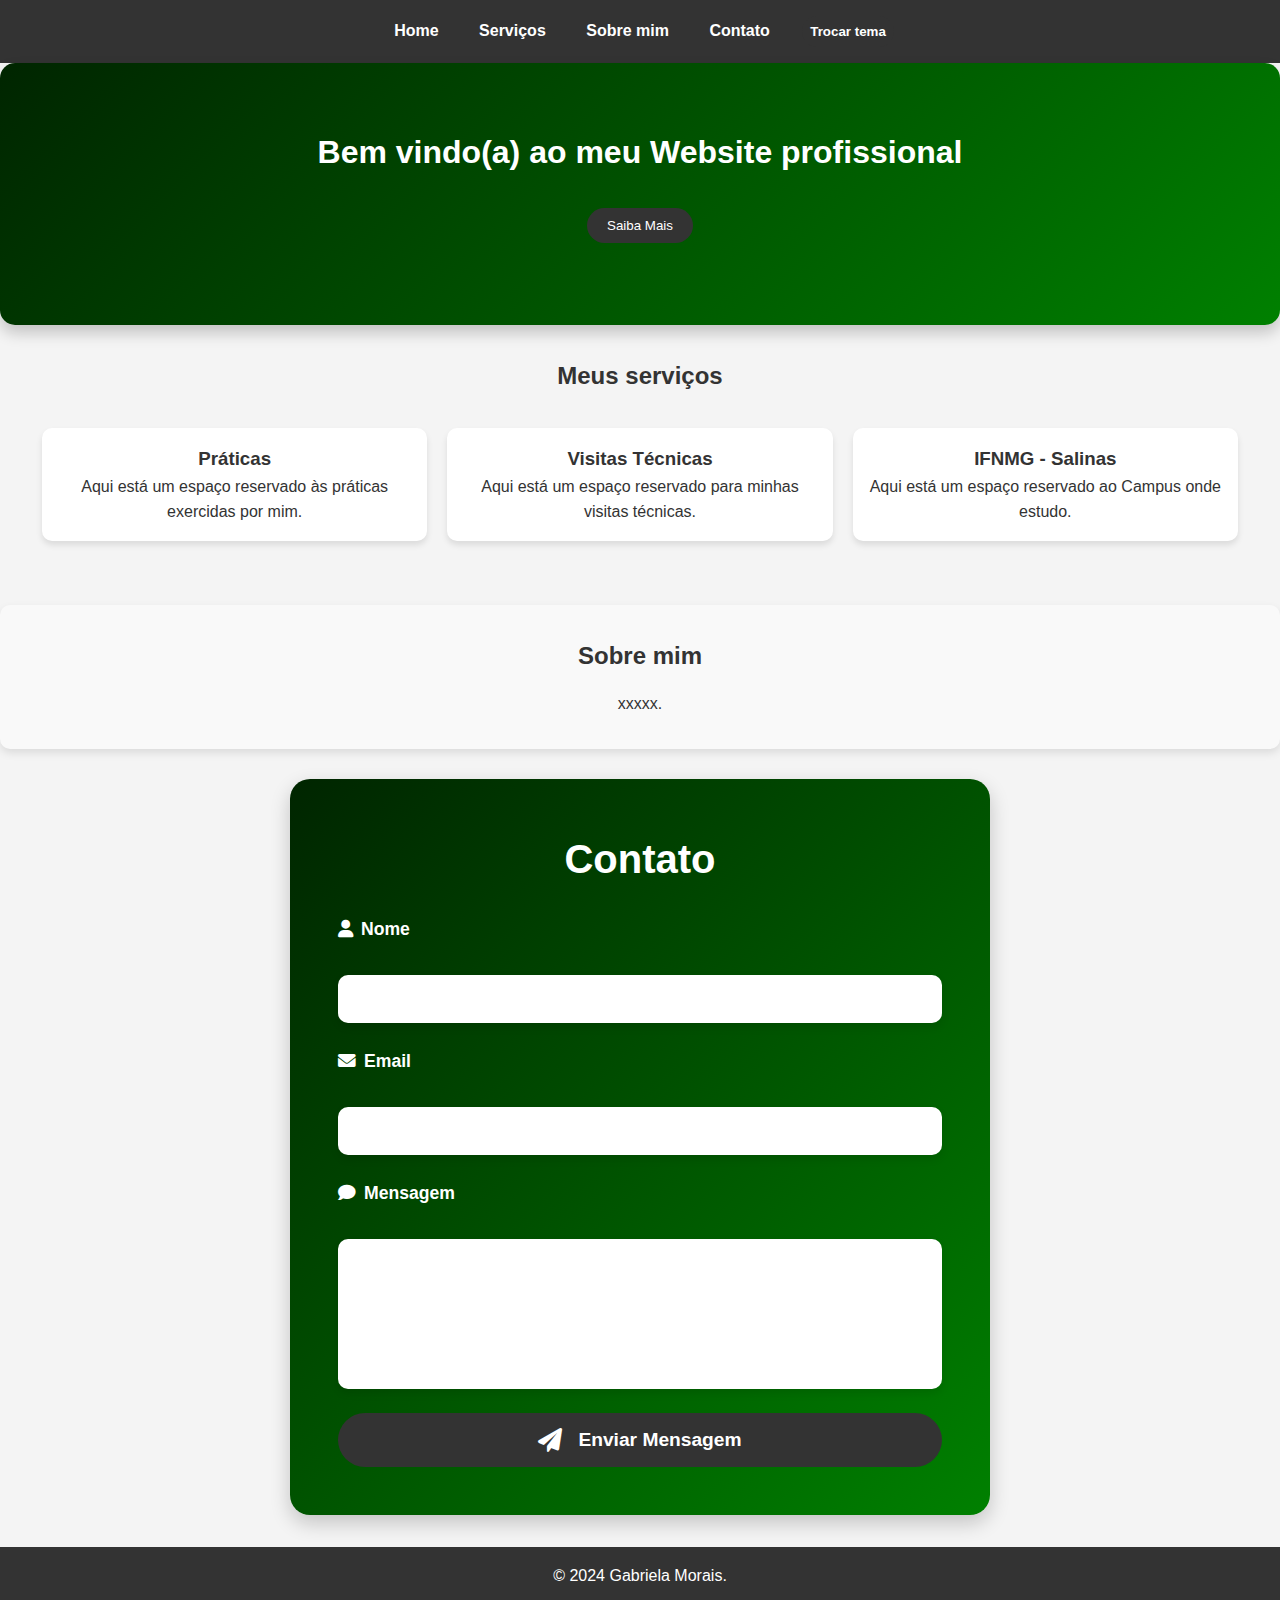
<file: index.html>
<!DOCTYPE html>
<html lang="en">
<head>
    <meta charset="UTF-8">
    <meta name="viewport" content="width=device-width, initial-scale=1.0">
    <meta http-equiv="X-UA-Compatible" content="ie=edge">
    <title>Professional Website</title>
    <link rel="stylesheet" href="estilo.css">
    <script defer src="java.js"></script>
    <!-- Link para o Font Awesome (ícones) -->
    <link rel="stylesheet" href="https://cdnjs.cloudflare.com/ajax/libs/font-awesome/6.0.0-beta3/css/all.min.css">
</head>
<body>
    <header>
        <nav>
            <ul>
                <li><a href="#home">Home</a></li>
                <li><a href="#services">Serviços</a></li>
                <li><a href="#about">Sobre mim</a></li>
                <li><a href="#contact">Contato</a></li>
                <li><button id="colorToggle">Trocar tema</button></li>
            </ul>
        </nav>
    </header>

    <section id="home">
        <h1>Bem vindo(a) ao meu Website profissional <h1>
        <button class="cta">Saiba Mais</button>
    </section>

    <section id="services">
        <h2>Meus serviços</h2>
        <div class="services-container">
            <div class="service">
                <h3>Práticas</h3>
                <p>Aqui está um espaço reservado às práticas exercidas por mim.</p>
            </div>
            <div class="service">
                <h3>Visitas Técnicas</h3>
                <p>Aqui está um espaço reservado para minhas visitas técnicas.</p>
            </div>
            <div class="service">
                <h3>IFNMG - Salinas</h3>
                <p>Aqui está um espaço reservado ao Campus onde estudo.</p>
            </div>
        </div>
    </section>

    <section id="about">
        <h2>Sobre mim</h2>
        <p>xxxxx.</p>
    </section>

    <section id="contact" class="contact-section">
        <h2>Contato</h2>
        <form>
            <label for="name"><i class="fas fa-user"></i> Nome</label>
            <input type="text" id="name" name="name" required>

            <label for="email"><i class="fas fa-envelope"></i> Email</label>
            <input type="email" id="email" name="email" required>

            <label for="message"><i class="fas fa-comment"></i> Mensagem</label>
            <textarea id="message" name="message" required></textarea>

            <button type="submit" class="submit-btn"><i class="fas fa-paper-plane"></i> Enviar Mensagem</button>
        </form>
    </section>

    <footer>
        <p>&copy; 2024 Gabriela Morais.</p>
    </footer>
</body>
</html>
</file>
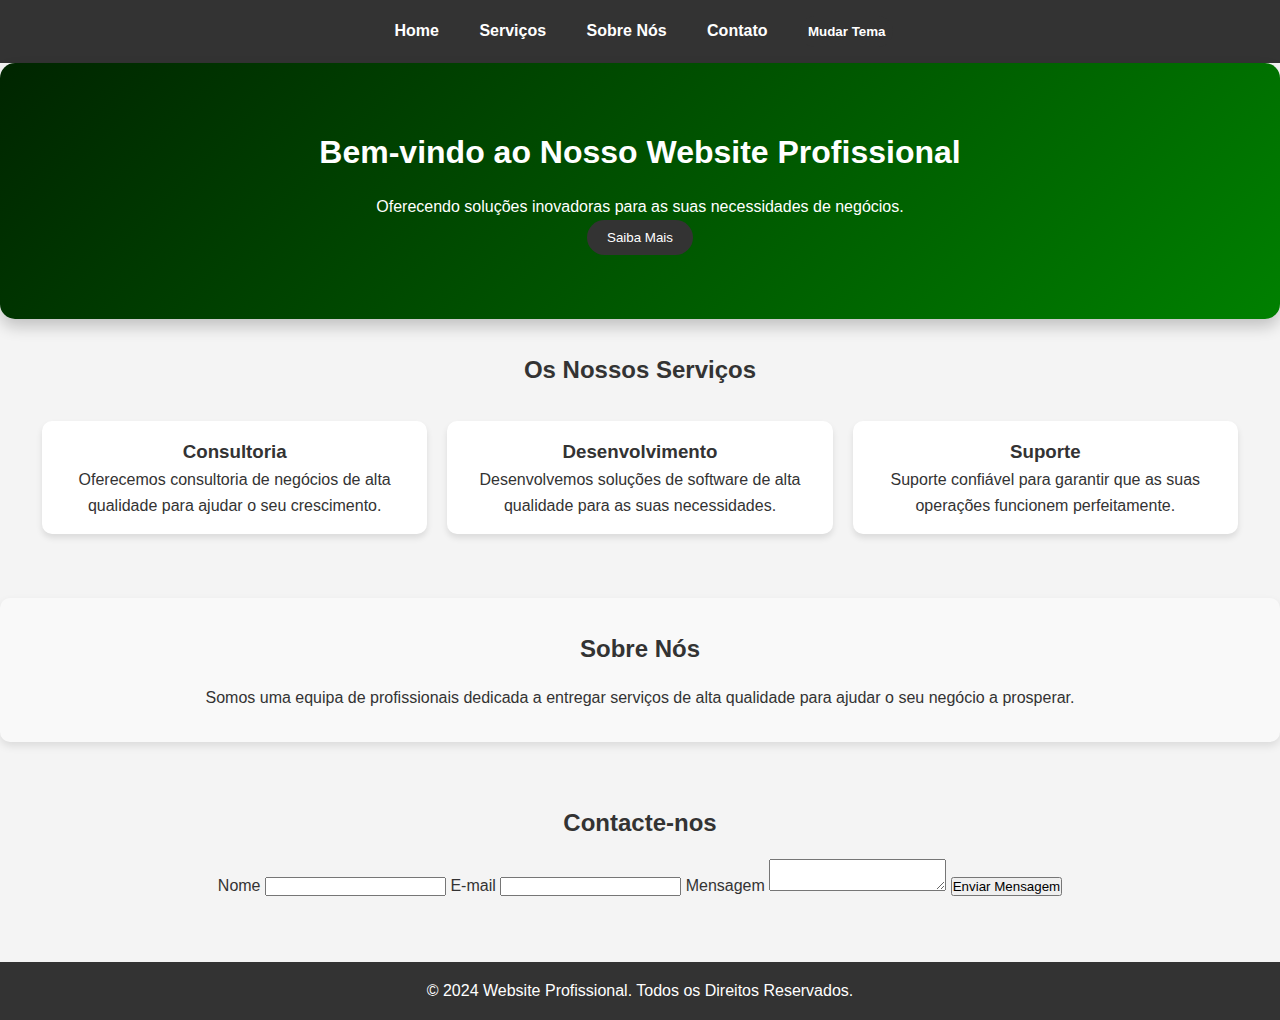
<file: novo.html>
<!DOCTYPE html>
<html lang="pt-BR">

<head>
    <meta charset="UTF-8">
    <meta name="viewport" content="width=device-width, initial-scale=1.0">
    <title>Perfil Profissional</title>
    <link rel="stylesheet" href="estilo.css">
    <link rel="stylesheet" href="https://cdnjs.cloudflare.com/ajax/libs/font-awesome/6.0.0-beta3/css/all.min.css">
    <script src="java.js" defer></script>
</head>

<body>
    <header>
        <nav>
            <ul>
                <li><a href="#home">Home</a></li>
                <li><a href="#services">Serviços</a></li>
                <li><a href="#about">Sobre Nós</a></li>
                <li><a href="#contact">Contato</a></li>
                <li><button id="colorToggle">Mudar Tema</button></li>
            </ul>
        </nav>
    </header>

    <section id="home">
        <h1>Bem-vindo ao Nosso Website Profissional</h1>
        <p>Oferecendo soluções inovadoras para as suas necessidades de negócios.</p>
        <button class="cta">Saiba Mais</button>
    </section>

    <section id="services">
        <h2>Os Nossos Serviços</h2>
        <div class="services-container">
            <div class="service">
                <h3>Consultoria</h3>
                <p>Oferecemos consultoria de negócios de alta qualidade para ajudar o seu crescimento.</p>
            </div>
            <div class="service">
                <h3>Desenvolvimento</h3>
                <p>Desenvolvemos soluções de software de alta qualidade para as suas necessidades.</p>
            </div>
            <div class="service">
                <h3>Suporte</h3>
                <p>Suporte confiável para garantir que as suas operações funcionem perfeitamente.</p>
            </div>
        </div>
    </section>

    <section id="about">
        <h2>Sobre Nós</h2>
        <p>Somos uma equipa de profissionais dedicada a entregar serviços de alta qualidade para ajudar o seu negócio a prosperar.</p>
    </section>

    <section id="contact">
        <h2>Contacte-nos</h2>
        <form>
            <label for="name">Nome</label>
            <input type="text" id="name" name="name" required>

            <label for="email">E-mail</label>
            <input type="email" id="email" name="email" required>

            <label for="message">Mensagem</label>
            <textarea id="message" name="message" required></textarea>

            <button type="submit">Enviar Mensagem</button>
        </form>
    </section>

    <footer>
        <p>&copy; 2024 Website Profissional. Todos os Direitos Reservados.</p>
    </footer>
</body>

</html>
</file>
<file: estilo.css>
* {
    margin: 0;
    padding: 0;
    box-sizing: border-box;
}

body {
    font-family: 'Arial', sans-serif;
    line-height: 1.6;
    background-color: #f4f4f4;
    color: #333;
    transition: background-color 0.5s ease, color 0.5s ease;
}

header {
    background-color: #333;
    color: #fff;
    padding: 1rem 0;
    text-align: center;
}

nav ul {
    list-style: none;
}

nav ul li {
    display: inline;
    margin: 0 10px;
}

#colorToggle {
    background-color: #333;
}

nav ul li a, #colorToggle {
    color: #fff;
    text-decoration: none;
    font-weight: bold;
    transition: color 0.3s ease;
    padding: 8px;
    border-radius: 50px;
    border: none;
}

nav ul li a:hover, #colorToggle:hover {
    color: rgb(0, 0, 0);
}

h1, h2 {
    margin-bottom: 1rem;
}

section {
    padding: 2rem;
    text-align: center;
}

#home {
    background: linear-gradient(135deg, rgb(0, 37, 0), green);
    color: white;
    padding: 4rem 2rem;
    border-radius: 15px;
    box-shadow: 0 8px 15px rgba(0, 0, 0, 0.2);
    transition: transform 0.3s ease, box-shadow 0.3s ease;
}

#home:hover {
    transform: translateY(-5px);
    box-shadow: 0 12px 25px rgba(0, 0, 0, 0.3);
}

.services-container {
    display: flex;
    justify-content: space-around;
    margin-top: 2rem;
}

.service {
    background-color: #fff;
    padding: 1rem;
    border-radius: 10px;
    box-shadow: 0 4px 6px rgba(0, 0, 0, 0.1);
    transition: transform 0.3s ease;
    flex: 1;
    margin: 0 10px;
}

.service:hover {
    transform: scale(1.05);
}

.cta {
    border: none;
    padding: 10px 20px;
    border-radius: 50px;
    background-color: #333;
    color: #fff;
    cursor: pointer;
    transition: background-color 0.3s ease;
}

.cta:hover {
    background-color: green;
    border-radius: 50px;
    box-shadow: 0 6px 15px whitesmoke
}

footer {
    background-color: #333;
    color: #fff;
    padding: 1rem;
    text-align: center;
    margin-top: 2rem;
}

/* Dark mode */
body.dark-mode {
    background-color: #333;
    color: #f4f4f4;
}

body.dark-mode header {
    background-color: #444;
}

body.dark-mode nav ul li a, body.dark-mode #colorToggle {
    color: #f4f4f4;
}

body.dark-mode .service {
    background-color: #444;
    color: #f4f4f4;
}

/* Estilos da seção sobre */
#about {
    background-color: #f9f9f9; /* Cor padrão */
    margin-bottom: 30px;
    border-radius: 10px;
    box-shadow: 0 4px 8px rgba(0, 0, 0, 0.1);
    margin-top: 2rem;
    transition: background-color 0.5s ease, color 0.5s ease; /* Transição suave */
}

body.dark-mode #about {
    background-color: #444; /* Cor no modo escuro */
    color: #f4f4f4; /* Cor do texto no modo escuro */
}

/* Estilos criativos da seção de contato */
.contact-section {
    background: linear-gradient(135deg, rgb(0, 37, 0), green);
    padding: 3rem;
    border-radius: 20px;
    box-shadow: 0 8px 20px rgba(0, 0, 0, 0.2);
    max-width: 700px;
    margin: 0 auto;
    color: #fff;
    transition: transform 0.3s ease, box-shadow 0.3s ease;
    text-align: left;
}

.contact-section:hover {
    transform: translateY(-10px);
    box-shadow: 0 12px 30px rgba(0, 0, 0, 0.3);
}

.contact-section h2 {
    font-size: 2.5rem;
    margin-bottom: 1.5rem;
    color: #fff;
    text-align: center;
}

.contact-section form {
    display: flex;
    flex-direction: column;
    gap: 1.5rem;
}

.contact-section label {
    font-weight: bold;
    font-size: 1.1rem;
    margin-bottom: 0.5rem;
    display: flex;
    align-items: center;
    gap: 0.5rem;
    color: #fff;
}

.contact-section input, 
.contact-section textarea {
    padding: 15px;
    font-size: 1rem;
    border: none;
    border-radius: 10px;
    background-color: #fff;
    color: #333;
    box-shadow: 0 4px 8px rgba(0, 0, 0, 0.1);
    outline: none;
    transition: box-shadow 0.3s ease;
}

.contact-section input:focus, 
.contact-section textarea:focus {
    box-shadow: 0 6px 12px rgba(255, 255, 255, 0.5);
}

.contact-section textarea {
    height: 150px;
    resize: none;
}

.submit-btn {
    padding: 15px;
    font-size: 1.2rem;
    font-weight: bold;
    color: #fff;
    background-color: #333;
    border: none;
    border-radius: 50px;
    cursor: pointer;
    display: flex;
    align-items: center;
    justify-content: center;
    gap: 0.5rem;
    transition: background-color 0.3s ease, box-shadow 0.3s ease;
}

.submit-btn:hover {
    background-color: green;
    box-shadow: 0 6px 15px whitesmoke
}

.submit-btn i {
    margin-right: 0.5rem;
    font-size: 1.5rem;
}
</file>
